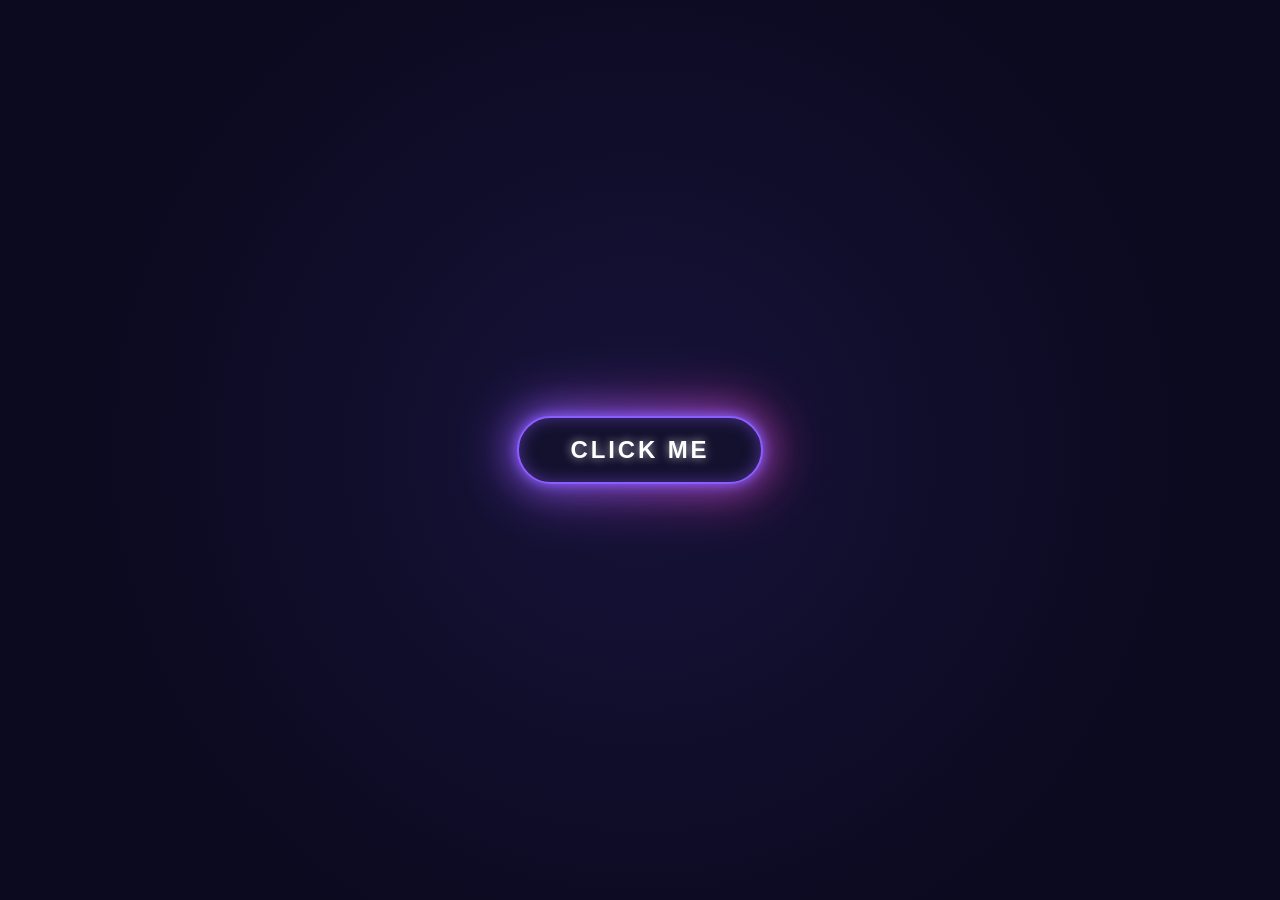
<file: index.html>
<!DOCTYPE html>
<html lang="en">
<head>
  <meta charset="UTF-8">
  <meta name="viewport" content="width=device-width, initial-scale=1">
  <title>Dee-TECH</title>
  <style>
    :root {
      --bg: #0b0a1f;
      --glow: #8b5cff;
      --glow-2: #ff3fa4;
      --text: #ffffff;
    }

    * { box-sizing: border-box; }

    html, body { height: 100%; margin: 0; }

    body {
      display: grid;
      place-items: center;
      background: radial-gradient(circle at 50% 50%, #17123a 0%, var(--bg) 70%);
      font-family: "Segoe UI", system-ui, -apple-system, Arial, sans-serif;
    }

    .glow-button {
      position: relative;
      padding: 1.1rem 3.2rem;
      font-size: 1.5rem;
      font-weight: 700;
      letter-spacing: 0.12em;
      color: var(--text);
      background: #14112e;
      border: 2px solid var(--glow);
      border-radius: 999px;
      cursor: pointer;
      text-shadow: 0 0 10px rgba(255, 255, 255, 0.7);
      box-shadow:
        0 0 12px var(--glow),
        0 0 32px rgba(139, 92, 255, 0.6),
        inset 0 0 16px rgba(139, 92, 255, 0.45);
      animation: pulse 2.4s ease-in-out infinite;
      transition: transform 0.15s ease, background 0.2s ease, border-color 0.2s ease;
    }

    /* Soft halo behind the button */
    .glow-button::before {
      content: "";
      position: absolute;
      inset: -14px;
      z-index: -1;
      border-radius: inherit;
      background: linear-gradient(90deg, var(--glow), var(--glow-2));
      filter: blur(26px);
      opacity: 0.55;
      transition: opacity 0.2s ease;
    }

    .glow-button:hover {
      background: #1d1844;
      border-color: var(--glow-2);
      transform: scale(1.05);
    }

    .glow-button:hover::before { opacity: 0.9; }

    .glow-button:active { transform: scale(0.97); }

    .glow-button:focus-visible {
      outline: 3px solid #ffffff;
      outline-offset: 6px;
    }

    @keyframes pulse {
      0%, 100% {
        box-shadow:
          0 0 12px var(--glow),
          0 0 32px rgba(139, 92, 255, 0.6),
          inset 0 0 16px rgba(139, 92, 255, 0.45);
      }
      50% {
        box-shadow:
          0 0 20px var(--glow),
          0 0 56px rgba(139, 92, 255, 0.9),
          inset 0 0 24px rgba(139, 92, 255, 0.7);
      }
    }

    @media (prefers-reduced-motion: reduce) {
      .glow-button { animation: none; }
    }
  </style>
</head>
<body>

  <button class="glow-button" id="glowBtn">CLICK ME</button>

  <script>
    // ▼ Change this to wherever you want the button to lead ▼
    const DESTINATION = "home.html";   // e.g. "about.html" or a full URL

    document.getElementById("glowBtn").addEventListener("click", function () {
      window.location.href = DESTINATION;

      // To open in a new tab instead, use this line:
      // window.open(DESTINATION, "_blank");
    });
  </script>

</body>
</html>
</file>
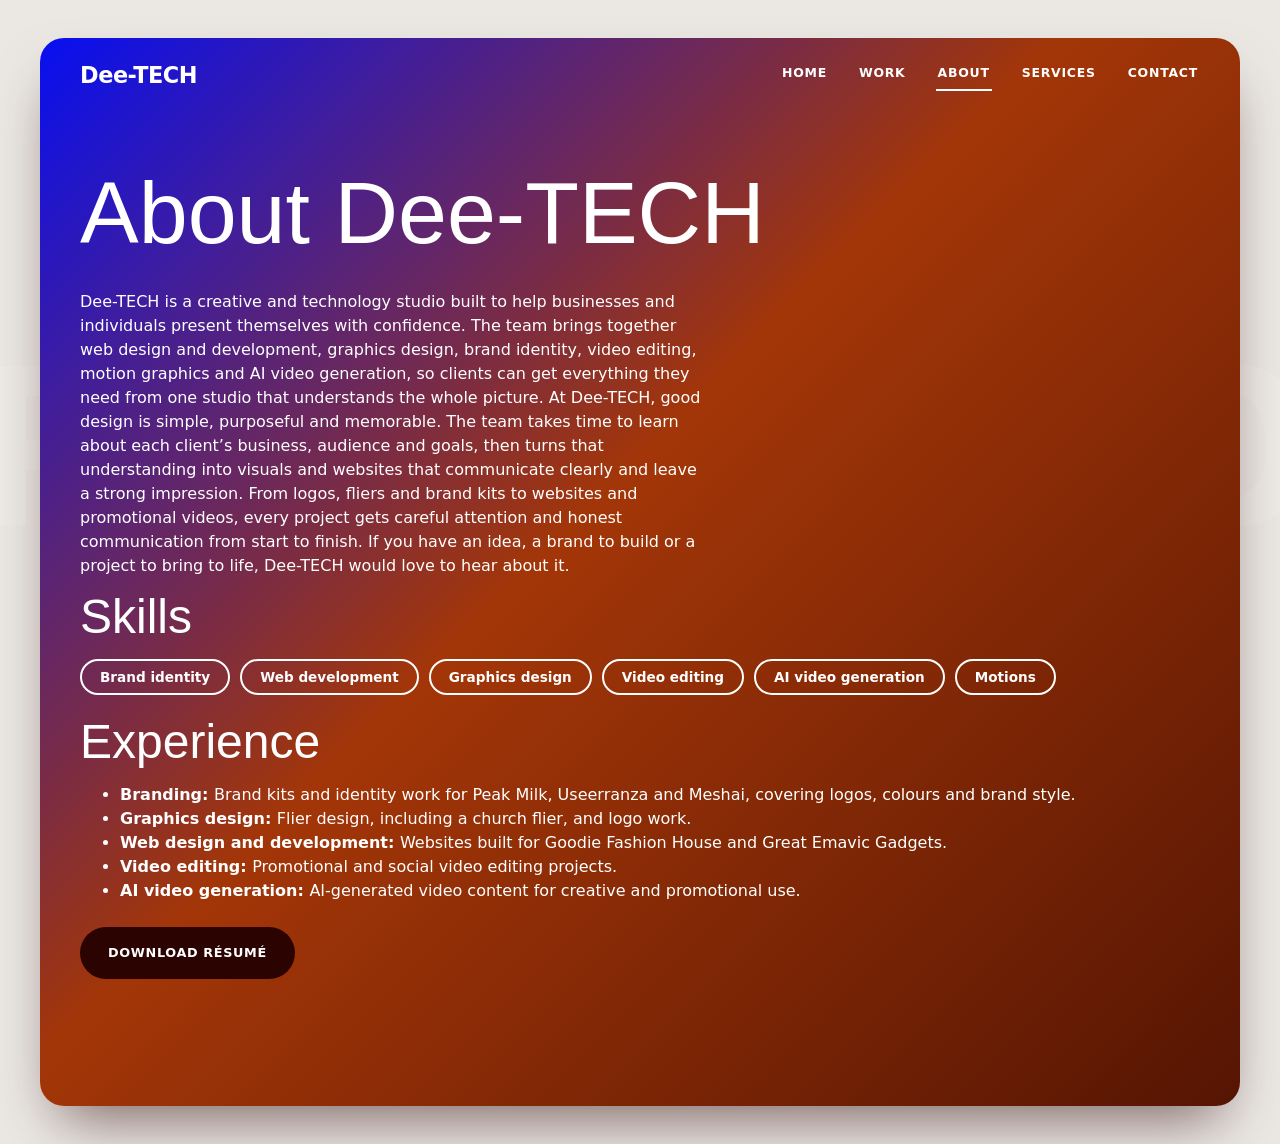
<file: about.html>
<!DOCTYPE html>
<html lang="en">
<head>
<meta charset="utf-8">
<meta name="viewport" content="width=device-width, initial-scale=1">
<title>About | Dee-TECH</title>
<meta name="description" content="Dee-TECH: independent creative and technology studio.">
<link rel="stylesheet" href="css/style.css">
</head>
<body class="">
<a href="#main" style="position:absolute;left:-999px" onfocus="this.style.left='8px'" onblur="this.style.left='-999px'">Skip to content</a>
<div class="frame">
<header class="hd" id="hd"></header>
<main id="main" class="sec"><h1 data-t="about.title"></h1><p class="prose" data-t="about.bio"></p>
<h2>Skills</h2><ul class="list" data-render="skills"></ul>
<h2>Experience</h2><ul data-render="experience"></ul>
<a class="pill dark" id="resume" href="#"></a></main>
<footer id="ft"></footer>
</div>
<noscript><p style="padding:16px;position:relative">JavaScript is needed for navigation and content on this demo site.</p></noscript>
<script src="js/content.js"></script>
<script src="js/main.js"></script>
</body>
</html>
</file>
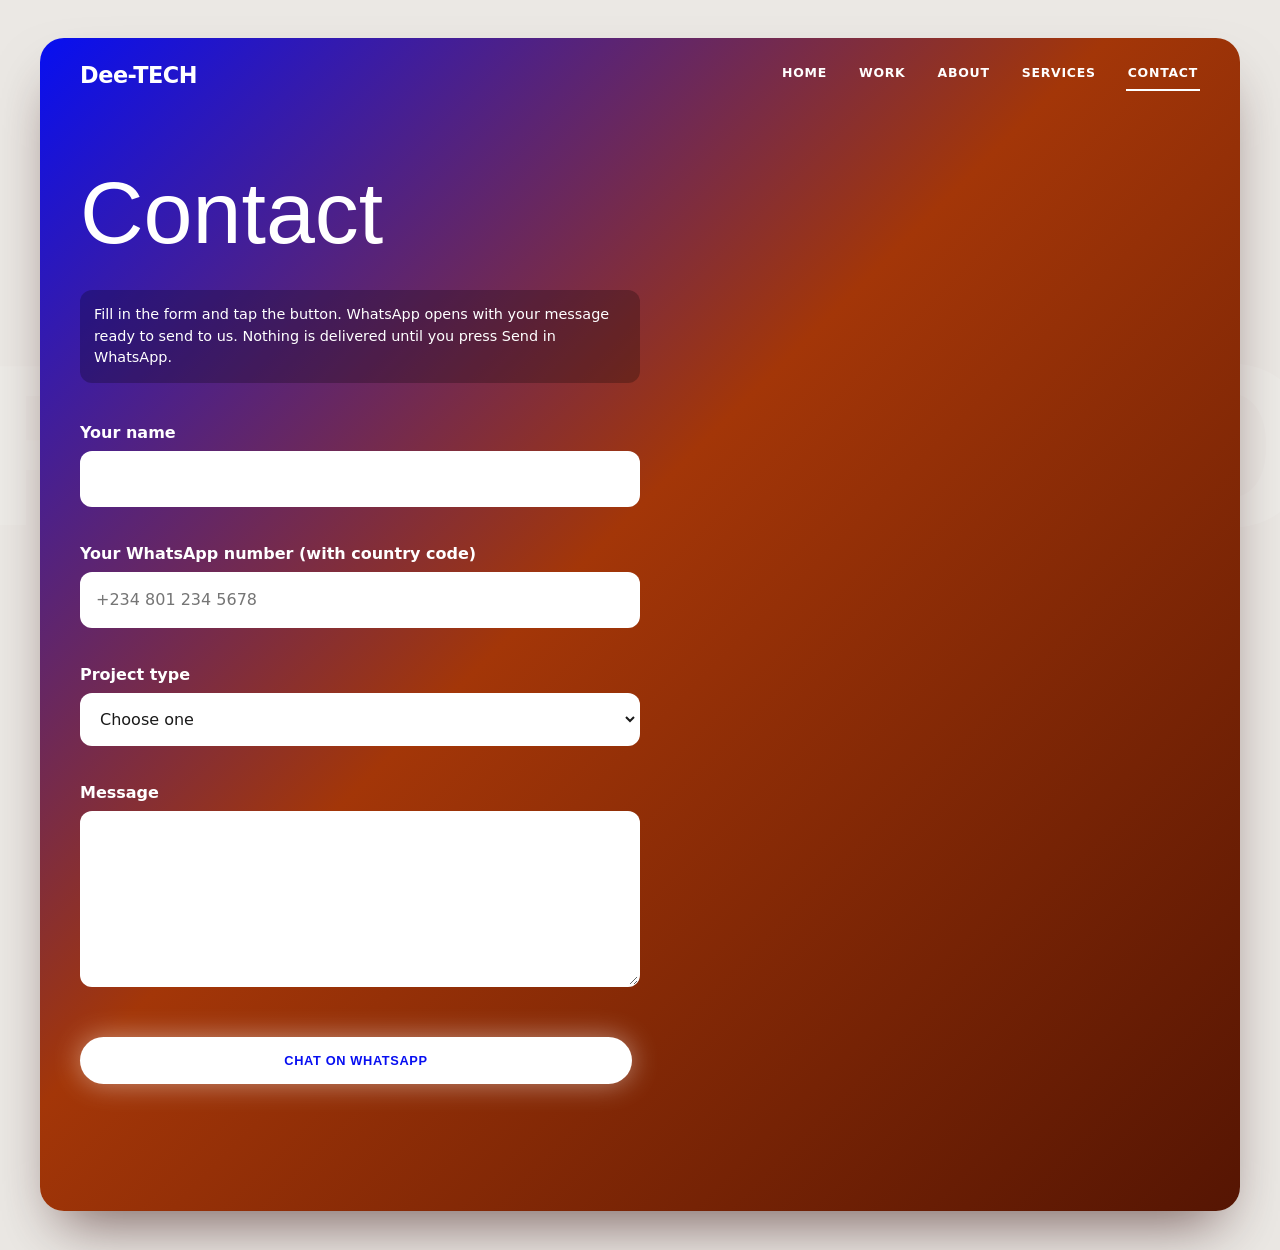
<file: contact.html>
<!DOCTYPE html>
<html lang="en">
<head>
<meta charset="utf-8">
<meta name="viewport" content="width=device-width, initial-scale=1">
<title>Contact | Dee-TECH</title>
<meta name="description" content="Dee-TECH: independent creative and technology studio.">
<link rel="stylesheet" href="css/style.css">
</head>
<body class="">
<a href="#main" style="position:absolute;left:-999px" onfocus="this.style.left='8px'" onblur="this.style.left='-999px'">Skip to content</a>
<div class="frame">
<header class="hd" id="hd"></header>
<main id="main" class="sec"><h1>Contact</h1>
<p class="note">Fill in the form and tap the button. WhatsApp opens with your message ready to send to us. Nothing is delivered until you press Send in WhatsApp.</p><br>
<form id="cf" novalidate>
<div><label for="name">Your name</label><input id="name" name="name" autocomplete="name" maxlength="100" aria-describedby="name-err"><p class="err" id="name-err" role="alert"></p></div>
<div><label for="whatsapp">Your WhatsApp number (with country code)</label><input id="whatsapp" name="whatsapp" type="tel" inputmode="tel" autocomplete="tel" placeholder="+234 801 234 5678" maxlength="25" aria-describedby="whatsapp-err"><p class="err" id="whatsapp-err" role="alert"></p></div>
<div><label for="type">Project type</label><select id="type" name="type" aria-describedby="type-err"><option value="">Choose one</option></select><p class="err" id="type-err" role="alert"></p></div>
<div><label for="message">Message</label><textarea id="message" name="message" rows="6" maxlength="2000" aria-describedby="message-err"></textarea><p class="err" id="message-err" role="alert"></p></div>
<button class="pill" type="submit">Chat on WhatsApp</button></form>
<div id="status" role="status" aria-live="polite"></div></main>
<footer id="ft"></footer>
</div>
<noscript><p style="padding:16px;position:relative">JavaScript is needed for navigation and content on this demo site.</p></noscript>
<script src="js/content.js"></script>
<script src="js/main.js"></script>
</body>
</html>
</file>
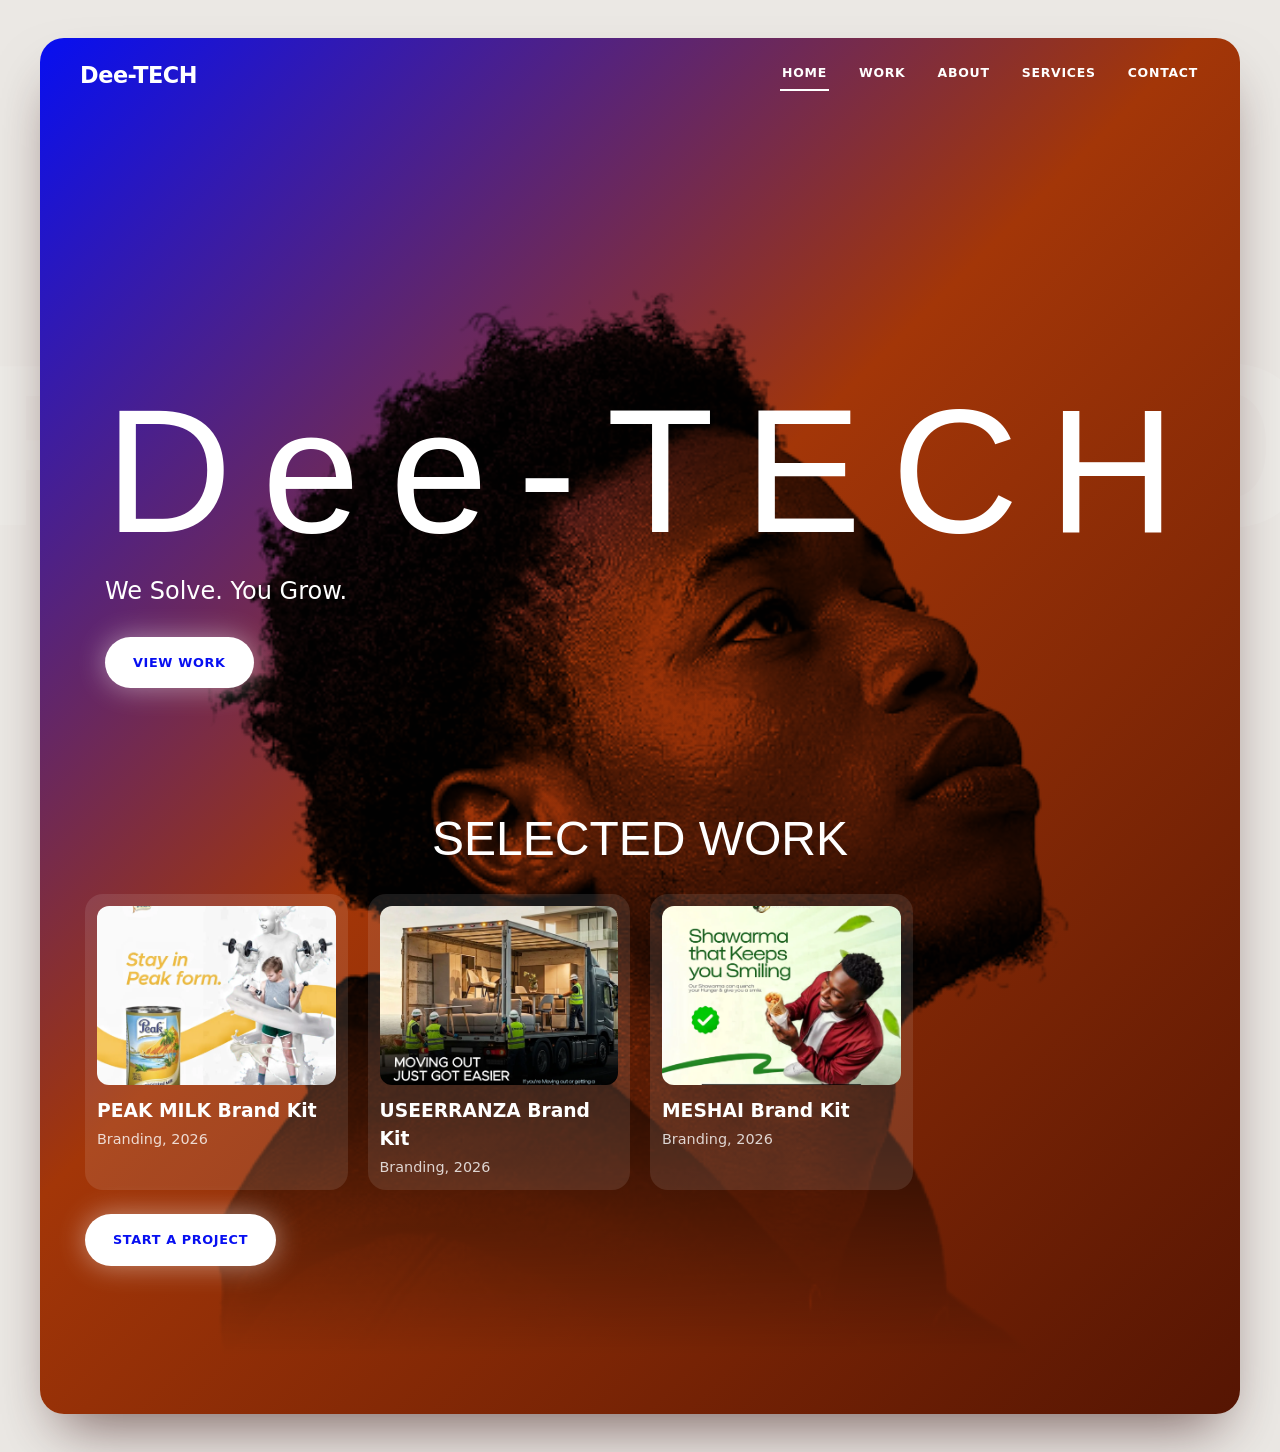
<file: home.html>
<!DOCTYPE html>
<html lang="en">
<head>
<meta charset="utf-8">
<meta name="viewport" content="width=device-width, initial-scale=1">
<title>Dee-TECH | Home</title>
<meta name="description" content="Dee-TECH: independent creative and technology studio.">
<link rel="stylesheet" href="css/style.css">
</head>
<body class="home">
<a href="#main" style="position:absolute;left:-999px" onfocus="this.style.left='8px'" onblur="this.style.left='-999px'">Skip to content</a>
<div class="frame">
<header class="hd" id="hd"></header>
<main id="main">
    <img class="portrait" src="assets/images/6e3ec531-e3b0-44c6-8c1b-e2ade9face90_removalai_preview.png" style="background: linear-gradient(linear-gradient(rgba(43,3,0,.8),rgba(194,65,12,.3)));">
<section class="hero in">
    <!-- <img class="portrait" src="assets/images/6e3ec531-e3b0-44c6-8c1b-e2ade9face90_removalai_preview.png"> -->
<div class="hero-l"><h1 data-t="hero.title"></h1><p><span data-t="hero.line1"></span><span data-t="hero.line2"></span></p>
<a class="pill" href="work.html" data-t="hero.cta"></a>
<!-- <div class="trust">IMAGE 2 (small round client photo): change src below<img src="assets/images/me.png" alt=""><span data-t="hero.trust"></span></div></div> -->
<!-- IMAGE 1 (MAIN HERO PORTRAIT): put your photo in assets/images/ and change src below. Use a transparent PNG for best results. -->
<!-- <img class="portrait" src="assets/images/6e3ec531-e3b0-44c6-8c1b-e2ade9face90_removalai_preview.png" alt="Portrait of Dee-TECH owner"> -->
<!-- <aside class="panel"><p class="avail" data-t="avail.label"></p><h2 data-t="avail.text"></h2> -->
<!-- <figure class="quote" style="margin:0"><blockquote style="margin:0;display:contents"><p data-t="quote.text"></p></blockquote><figcaption><strong data-t="quote.name"></strong><small data-t="quote.role"></small></figcaption>IMAGE 3 (testimonial photo): change src below<img src="assets/images/avatar.svg" alt=""></figure></aside> -->
</section>
<section class="sec"><h2 class="featuredTitle">SELECTED WORK</h2><div class="grid" data-render="featured"></div><p><a class="pill" href="contact.html">Start a project</a></p></section>
</main>
<footer id="ft"></footer>
</div>
<noscript><p style="padding:16px;position:relative">JavaScript is needed for navigation and content on this demo site.</p></noscript>
<script src="js/content.js"></script>
<script src="js/main.js"></script>
</body>
</html>
</file>
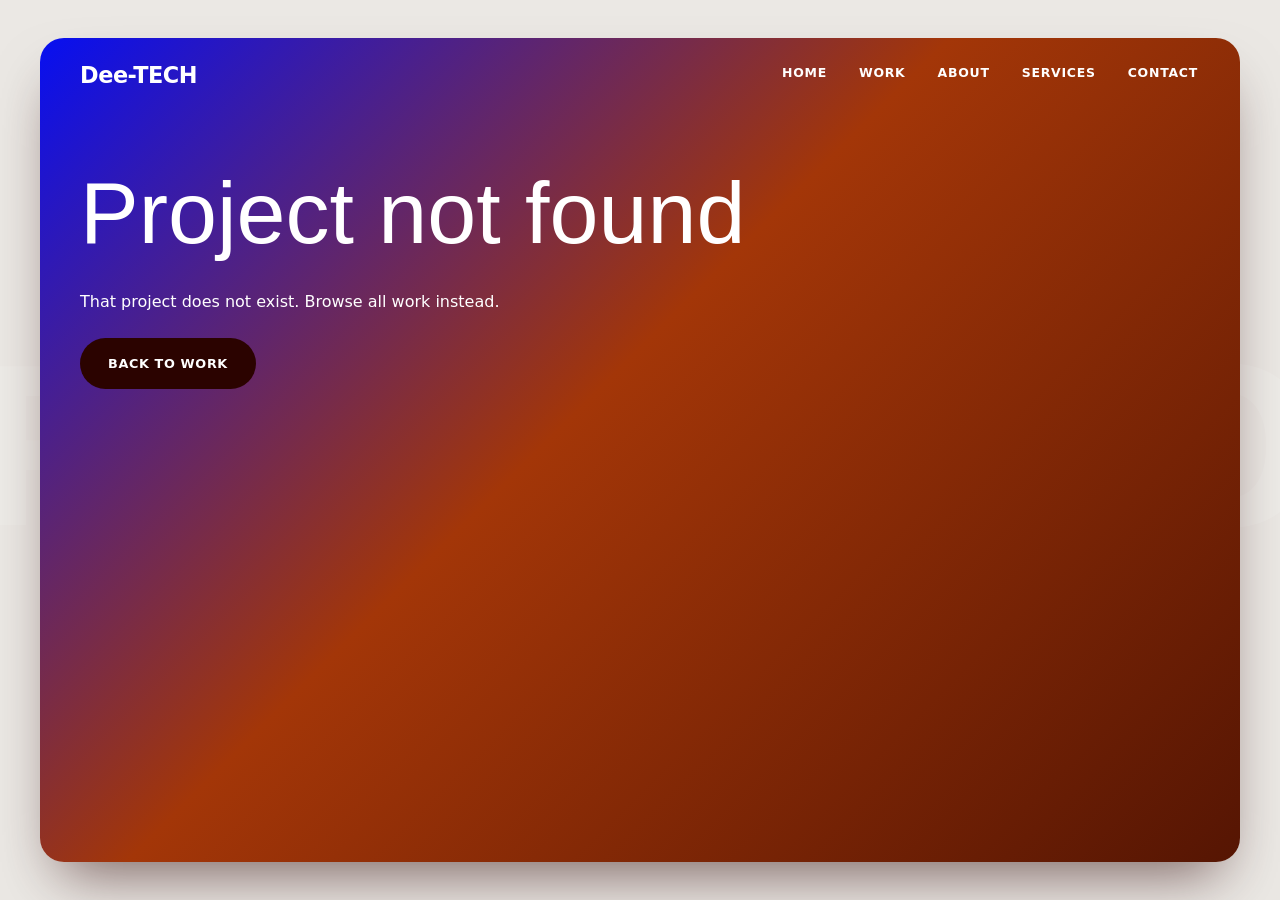
<file: project.html>
<!DOCTYPE html>
<html lang="en">
<head>
<meta charset="utf-8">
<meta name="viewport" content="width=device-width, initial-scale=1">
<title>Project | Dee-TECH</title>
<meta name="description" content="Dee-TECH: independent creative and technology studio.">
<link rel="stylesheet" href="css/style.css">
</head>
<body class="">
<a href="#main" style="position:absolute;left:-999px" onfocus="this.style.left='8px'" onblur="this.style.left='-999px'">Skip to content</a>
<div class="frame">
<header class="hd" id="hd"></header>
<main id="main" class="sec" data-render="project"></main>
<footer id="ft"></footer>
</div>
<noscript><p style="padding:16px;position:relative">JavaScript is needed for navigation and content on this demo site.</p></noscript>
<script src="js/content.js"></script>
<script src="js/main.js"></script>
</body>
</html>
</file>
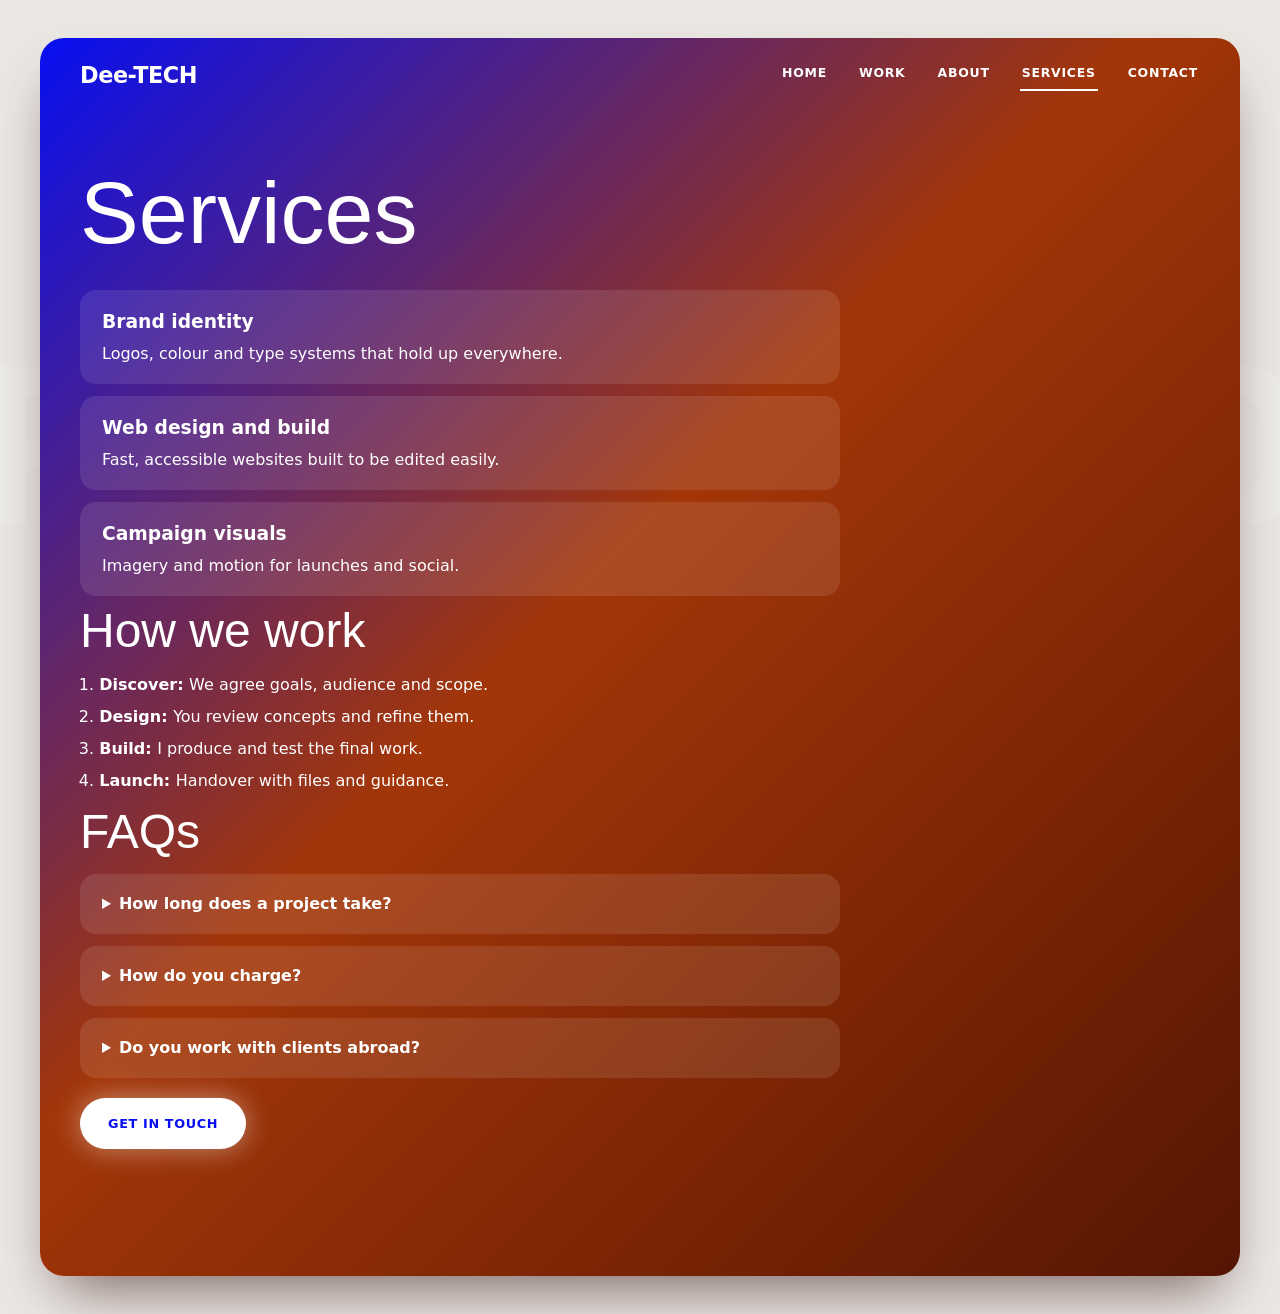
<file: services.html>
<!DOCTYPE html>
<html lang="en">
<head>
<meta charset="utf-8">
<meta name="viewport" content="width=device-width, initial-scale=1">
<title>Services | Dee-TECH</title>
<meta name="description" content="Dee-TECH: independent creative and technology studio.">
<link rel="stylesheet" href="css/style.css">
</head>
<body class="">
<a href="#main" style="position:absolute;left:-999px" onfocus="this.style.left='8px'" onblur="this.style.left='-999px'">Skip to content</a>
<div class="frame">
<header class="hd" id="hd"></header>
<main id="main" class="sec"><h1>Services</h1><div data-render="services"></div>
<h2>How we work</h2><ol class="steps" data-render="process"></ol>
<h2>FAQs</h2><div data-render="faqs"></div><a class="pill" href="contact.html">Get in touch</a></main>
<footer id="ft"></footer>
</div>
<noscript><p style="padding:16px;position:relative">JavaScript is needed for navigation and content on this demo site.</p></noscript>
<script src="js/content.js"></script>
<script src="js/main.js"></script>
</body>
</html>
</file>
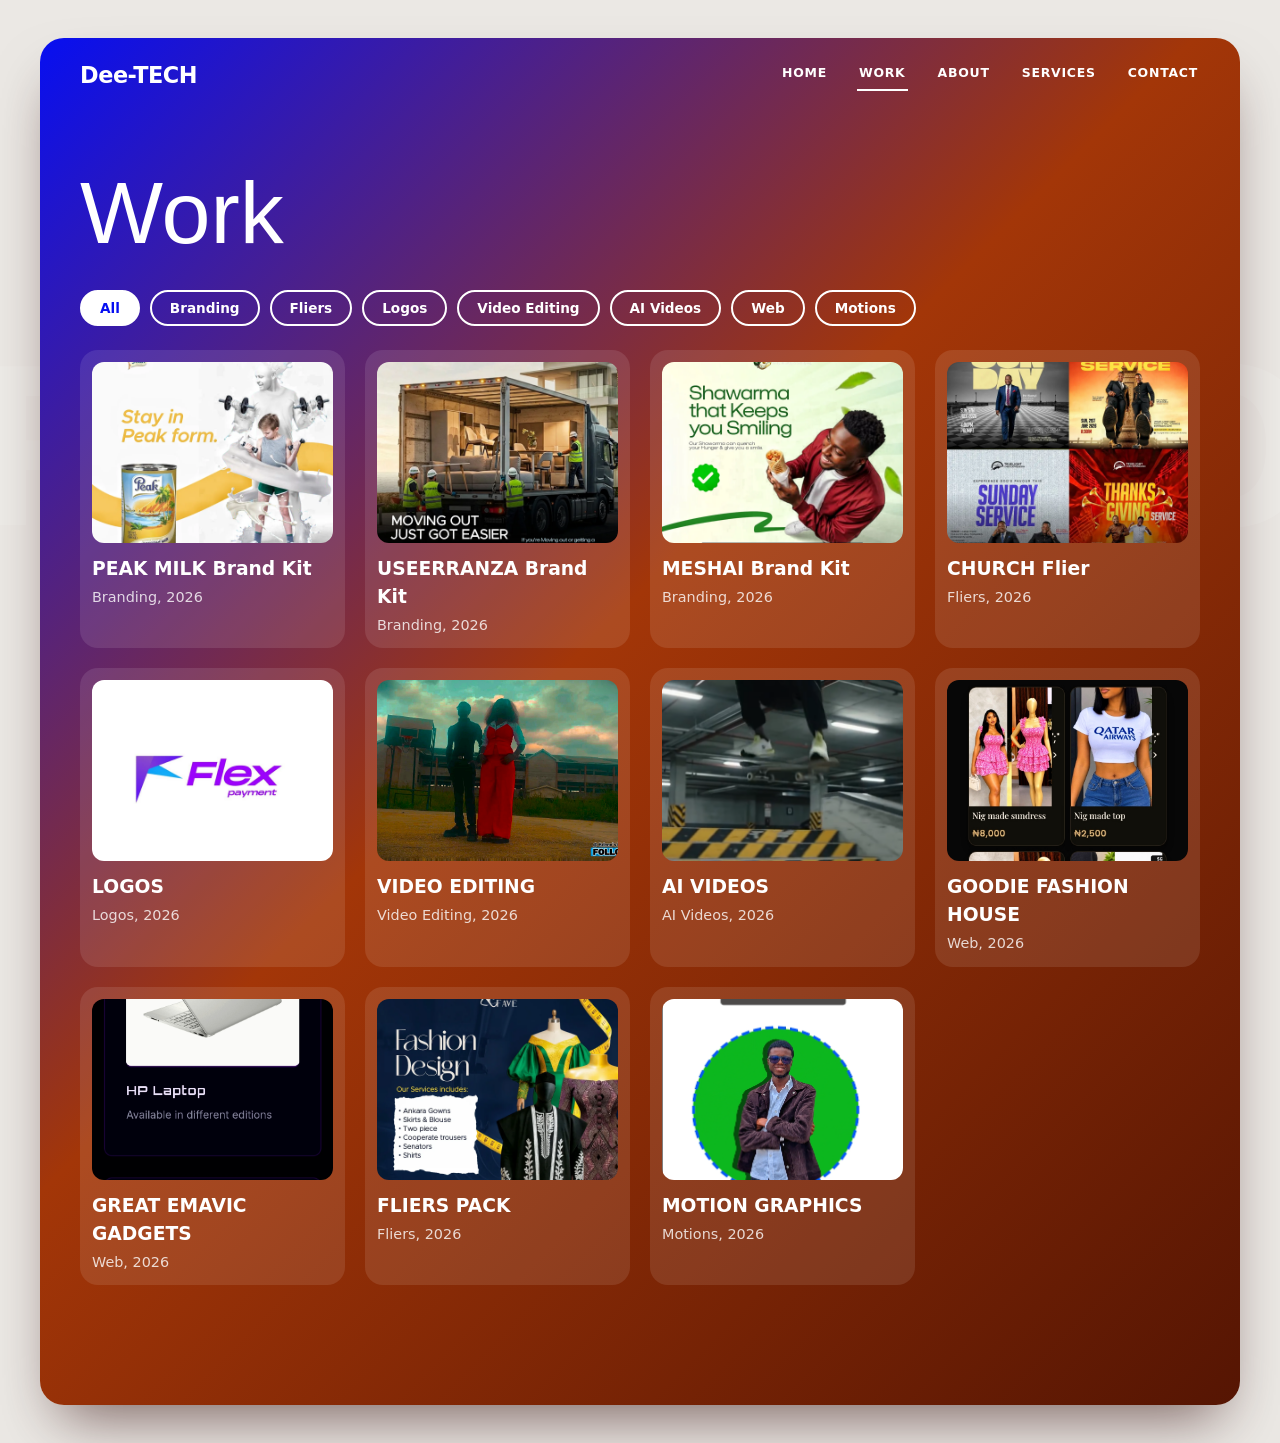
<file: work.html>
<!DOCTYPE html>
<html lang="en">
<head>
<meta charset="utf-8">
<meta name="viewport" content="width=device-width, initial-scale=1">
<title>Work | Dee-TECH</title>
<meta name="description" content="Dee-TECH: independent creative and technology studio.">
<link rel="stylesheet" href="css/style.css">
</head>
<body class="">
<a href="#main" style="position:absolute;left:-999px" onfocus="this.style.left='8px'" onblur="this.style.left='-999px'">Skip to content</a>
<div class="frame">
<header class="hd" id="hd"></header>
<main id="main" class="sec"><h1>Work</h1>
<div data-render="work"><div class="filters" role="group" aria-label="Filter projects by category"></div><div class="grid"></div>
<div class="empty" hidden><strong>No projects in this category yet.</strong><p>Choose another category.</p></div></div></main>
<footer id="ft"></footer>
</div>
<noscript><p style="padding:16px;position:relative">JavaScript is needed for navigation and content on this demo site.</p></noscript>
<script src="js/content.js"></script>
<script src="js/main.js"></script>
</body>
</html>
</file>
<file: css/style.css>
/* ===== EDIT COLORS & FONTS HERE ===== */
:root{
  --bg:#ebe8e4;          /* outer page background */
  --brand:#070ff1;       /* burnt orange */
  --brand-light:#ff8a00; /* glow / highlights */
  --deep:#2b0300;        /* dark burgundy */
  --paper:#ffffff;       /* panels */
  --soft:#f4f4f4;        /* cards on white */
  --ink:#1a1a1a;         /* text on white */
  --on-dark:#ffffff;     /* text on orange */
  --font-display:Impact,"Arial Narrow Bold","Haettenschweiler",sans-serif;
  --font-body:system-ui,-apple-system,"Segoe UI",Roboto,Arial,sans-serif;
  --radius:24px;
}
*{box-sizing:border-box}
html{scroll-behavior:smooth}
body{margin:0;font-family:var(--font-body);background:var(--bg);color:var(--deep);overflow-x:hidden;line-height:1.5;position:relative}
body::before{content:"PORTFOLIO";position:fixed;inset:0;display:flex;align-items:center;justify-content:center;font:900 clamp(60px,17vw,260px)/1 var(--font-body);color:#fff;opacity:.14;pointer-events:none;letter-spacing:-.02em}
img{max-width:100%;display:block}
body{min-width:300px}.card h3,.box,.prose{overflow-wrap:anywhere}
img.missing{visibility:hidden}
a{color:inherit;}
:focus-visible{outline:3px solid var(--deep);outline-offset:3px}
.frame{position:relative;max-width:1200px;margin:clamp(12px,3vw,40px) auto;border-radius:var(--radius);overflow:hidden;background:linear-gradient(135deg,var(--brand) 0%,#a33608 45%,var(--deep) 130%);color:var(--on-dark);box-shadow:0 30px 60px -20px rgba(43,3,0,.6);width:calc(100% - 24px)}
.hd{display:flex;align-items:center;justify-content:space-between;padding:20px clamp(16px,4vw,40px);position:relative;z-index:5}
.logo{font:700 1.4rem var(--font-body);text-decoration:none;letter-spacing:-.02em}
.nav{display:flex;gap:28px}
.nav a{text-decoration:none;font-size:.78rem;font-weight:600;letter-spacing:.06em;text-transform:uppercase;padding:6px 2px;border-bottom:2px solid transparent}
.nav a:hover,.nav a[aria-current]{border-color:currentColor}
.menu-btn{display:none;width:44px;height:44px;border-radius:50%;border:0;background:#eee;color:var(--ink);font-size:1.2rem;cursor:pointer}
main{position:relative; width: 100%; height: 100%; overflow: hidden;}
h1,h2{font-family:var(--font-display);font-weight:400;line-height:.95;margin:0 0 .4em;}
h1{font-size:clamp(2.6rem,8vw,5.5rem)}h2{font-size:clamp(1.8rem,4vw,3rem)}
.meta{opacity:.8;margin:0 0 1rem;font-size:.9rem}
.pill{display:inline-block;background:#fff;color:var(--brand);font-weight:700;font-size:.8rem;letter-spacing:.05em;text-transform:uppercase;text-decoration:none;padding:16px 28px;border-radius:999px;border:0;cursor:pointer;box-shadow:0 0 28px rgba(255,255,255,.45);margin:8px 8px 8px 0;transition:transform .2s;position: relative; z-index: 4;}
.pill:hover{transform:translateY(-2px)}
.pill.dark{background:var(--deep);color:#fff;box-shadow:none}
.pill.ghost{background:transparent;color:#fff;border:2px solid #fff;box-shadow:none}
/* hero */
.home main{padding:5px;overflow: hidden;}
.hero{display:grid;grid-template-columns:1fr;min-height:640px;position:relative; z-index: 4;}
.hero-l{padding:clamp(24px,5vw,60px);align-self:end;position:relative;z-index:3;max-width:560px;  z-index: 4;}
.hero h1{font-size:clamp(5rem,16vw,11rem);line-height:.85;margin-bottom:.15em; letter-spacing: 30px; z-index: 4;}
.hero p{font-size:1.5rem;margin:0 0 20px; z-index: 4;}
.trust{display:flex;align-items:center;gap:12px;font-size:.75rem;margin-top:24px}
.trust img{width:36px;height:36px;border-radius:50%;border:2px solid #fff;background:var(--bg)}
.portrait{position:absolute;left:50%;transform:translateX(-45%);height:98%;width:90%;max-width: 1000px;bottom: 0; overflow: visible; object-fit: cover;object-position: bottom center; z-index:1;filter: saturate(0.5); -webkit-mask-image:linear-gradient(to bottom,#000 70%,transparent 100%);
  mask-image:linear-gradient(to bottom,#000 70%,transparent 100%);   mix-blend-mode:multiply;}
.panel{position:absolute;top:12px;right:12px;bottom:12px;width:36%;background:var(--paper);color:var(--ink);border-radius:18px;z-index:1;display:flex;flex-direction:column;justify-content:center;padding:90px 32px 32px 48%; z-index: 4;}
.home .hd .nav a,.home .hd .logo{color:#fff}
.avail{font-size:.72rem;font-weight:700;color:var(--brand);text-transform:uppercase;letter-spacing:.08em;margin:0; z-index: 4;}
.avail::after{content:"";display:inline-block;width:7px;height:7px;border-radius:50%;background:var(--brand);margin-left:8px;animation:pulse 2s infinite; z-index: 4;}
.panel h2{font:600 1.5rem/1.1 var(--font-body);text-transform:none;margin:.4em 0 0; z-index: 4;}
.quote{position:absolute;left:32px;right:24px;bottom:24px;background:var(--soft);border-radius:14px;padding:16px;font-size:.75rem;display:grid;grid-template-columns:1fr 44px;gap:8px;align-items:end; z-index: 4;}
.quote p{margin:0 0 8px}.quote small{display:block;color:#666}.quote img{width:44px;height:44px;border-radius:50%;grid-row:1/3;grid-column:2; z-index: 4;}
@keyframes pulse{50%{opacity:.3}}
/* sections */
.featuredTitle{position: relative; z-index: 4; justify-content: center; align-items: center; margin: 0; display: flex;  margin:0 0 32px;}
.sec{padding:clamp(24px,5vw,60px) clamp(16px,4vw,40px); z-index: 2;}
.grid{display:grid;grid-template-columns:repeat(auto-fill,minmax(min(100%,260px),1fr));gap:20px;padding:0;margin:0; z-index: 4;}
.card{display:block;text-decoration:none;background:rgba(255,255,255,.1);border-radius:18px;padding:12px;transition:transform .25s,background .25s; z-index: 4;}
.card:hover{transform:translateY(-4px);background:rgba(255,255,255,.2)}
.card img{width:100%;aspect-ratio:4/3;object-fit:cover;border-radius:12px;margin-bottom:12px}
.card h3{margin:0 0 4px; z-index: 4;}.card .meta{margin:0} 
.wide{width:100%;max-height:480px;object-fit:cover;border-radius:18px;margin:16px 0}
.filters,.list{display:flex;flex-wrap:wrap;gap:10px;list-style:none;padding:0;margin:0 0 24px}
.chip{border:2px solid #fff;background:transparent;color:#fff;padding:8px 18px;border-radius:999px;font:600 .85rem var(--font-body);cursor:pointer}
.chip[aria-pressed=true]{background:#fff;color:var(--brand)}
.box{background:rgba(255,255,255,.1);border-radius:16px;padding:18px 22px;margin:0 0 12px;max-width:760px}
.box h3,.box p{margin:0}.box p{margin-top:6px}
summary{cursor:pointer;font-weight:700}
ol.steps{max-width:760px;padding-left:1.2rem}ol.steps li{margin:0 0 8px}
.prose{max-width:62ch}
.empty{padding:24px;border:2px dashed #fff;border-radius:16px;max-width:520px}
form{max-width:560px;display:grid;gap:16px}
label{font-weight:600;display:block;margin-bottom:6px}
input,select,textarea{width:100%;padding:14px;border-radius:12px;border:2px solid transparent;font:inherit;background:#fff;color:var(--ink)}
input[aria-invalid=true],select[aria-invalid=true],textarea[aria-invalid=true]{border-color:#ffd54a}
.err{color:#ffe08a;font-size:.85rem;min-height:1.1em;margin:4px 0 0;font-weight:600}
.note{background:rgba(0,0,0,.25);border-radius:12px;padding:14px;font-size:.9rem;max-width:560px; z-index: -1;}
footer{padding:20px clamp(16px,4vw,40px);font-size:.8rem;opacity:.85; z-index: -3;}
.in{animation:rise .8s ease both}
@keyframes rise{from{opacity:0;transform:translateY(16px)}}
@media (max-width:860px){
  .menu-btn{display:block}
  .nav{display:none;position:absolute;top:70px;right:16px;left:16px;flex-direction:column;gap:6px;background:var(--paper);padding:16px;border-radius:16px;box-shadow:0 12px 30px rgba(0,0,0,.3)}
  .nav.open{display:flex}.nav a{color:var(--ink)!important;padding:12px 6px}
  .hero{min-height:0;display:flex;flex-direction:column}
  .portrait{position:relative;transform:none;left:auto;height:360px;margin:0 auto;order:2}
  .hero-l{order:1;padding-bottom:0}.panel{position:static;width:auto;order:3;margin:0 12px 12px;padding:28px 24px 200px}
  .quote{left:24px}
}
@media (min-width:861px) and (max-width:1100px){
  .hero{min-height:560px}.panel{width:42%;padding:80px 20px 20px 44%}.portrait{transform:translateX(-50%);left:46%}
  .hero h1{font-size:clamp(4.5rem,12vw,7rem)}.nav{gap:16px}.quote{left:20px;right:16px}
}
@media (min-width:1600px){.frame{max-width:1440px}}
@media (max-width:560px){
  .frame{width:calc(100% - 16px);margin:8px auto;border-radius:18px}
  .portrait{height:300px}.pill{padding:14px 22px}.quote{grid-template-columns:1fr 40px}
  .nav{top:64px}.filters{gap:8px}.chip{padding:8px 14px}
}
@media (max-width:360px){h1{font-size:2.4rem}.hero h1{font-size:4.2rem}.logo{font-size:1.2rem}}
@media (prefers-reduced-motion:reduce){*{animation:none!important;transition:none!important;scroll-behavior:auto!important}}


.gallery{display:grid;grid-template-columns:repeat(auto-fill,minmax(min(100%,280px),1fr));gap:16px;margin:16px 0 24px}
.gallery img{width:100%;border-radius:14px;object-fit:cover}

.gallery img{cursor:zoom-in}
.lightbox{position:fixed;inset:0;background:rgba(20,2,0,.92);display:flex;align-items:center;justify-content:center;z-index:100;padding:16px}
.lightbox[hidden]{display:none}
.lightbox img{max-width:94vw;max-height:88vh;width:auto;height:auto;border-radius:12px;object-fit:contain}
.lb-btn{position:absolute;width:44px;height:44px;border:0;border-radius:50%;background:#fff;color:var(--deep);font-size:1.6rem;line-height:1;cursor:pointer}
.lb-x{top:16px;right:16px}.lb-p{left:16px;top:50%;transform:translateY(-50%)}.lb-n{right:16px;top:50%;transform:translateY(-50%)}

/* .gallery video{width:100%;border-radius:14px;background:#000} */
.gallery video{width:100%;aspect-ratio:9/16;object-fit:contain;border-radius:14px;background:#000}
.gallery iframe{width:100%;aspect-ratio:16/9;border:0;border-radius:14px}

@media (max-width:860px){
  .hero-l{align-self:stretch;width:100%;max-width:100%;box-sizing:border-box}
  .hero h1{font-size:clamp(3.2rem,18vw,6rem);letter-spacing:.02em;overflow-wrap:anywhere}
}

.frame{min-height:calc(100vh - 2*clamp(12px,3vw,40px));min-height:calc(100dvh - 2*clamp(12px,3vw,40px));display:flex;flex-direction:column}
.frame>main{flex:1}
@media (max-width:560px){
  .frame{min-height:calc(100vh - 16px);min-height:calc(100dvh - 16px)}
}

@media (max-width:560px){
  main.sec{padding-top:28px;padding-bottom:48px;font-size:1.05rem;line-height:1.75}
  main.sec h1{margin-bottom:.7em}
  main.sec h2{margin:1.8em 0 .8em}
  main.sec .list{gap:14px;margin-bottom:36px}
  main.sec .chip{padding:12px 20px;font-size:1rem}
  main.sec li{margin-bottom:18px}
  main.sec .pill{margin-top:28px;padding:18px 32px}
}
</file>
